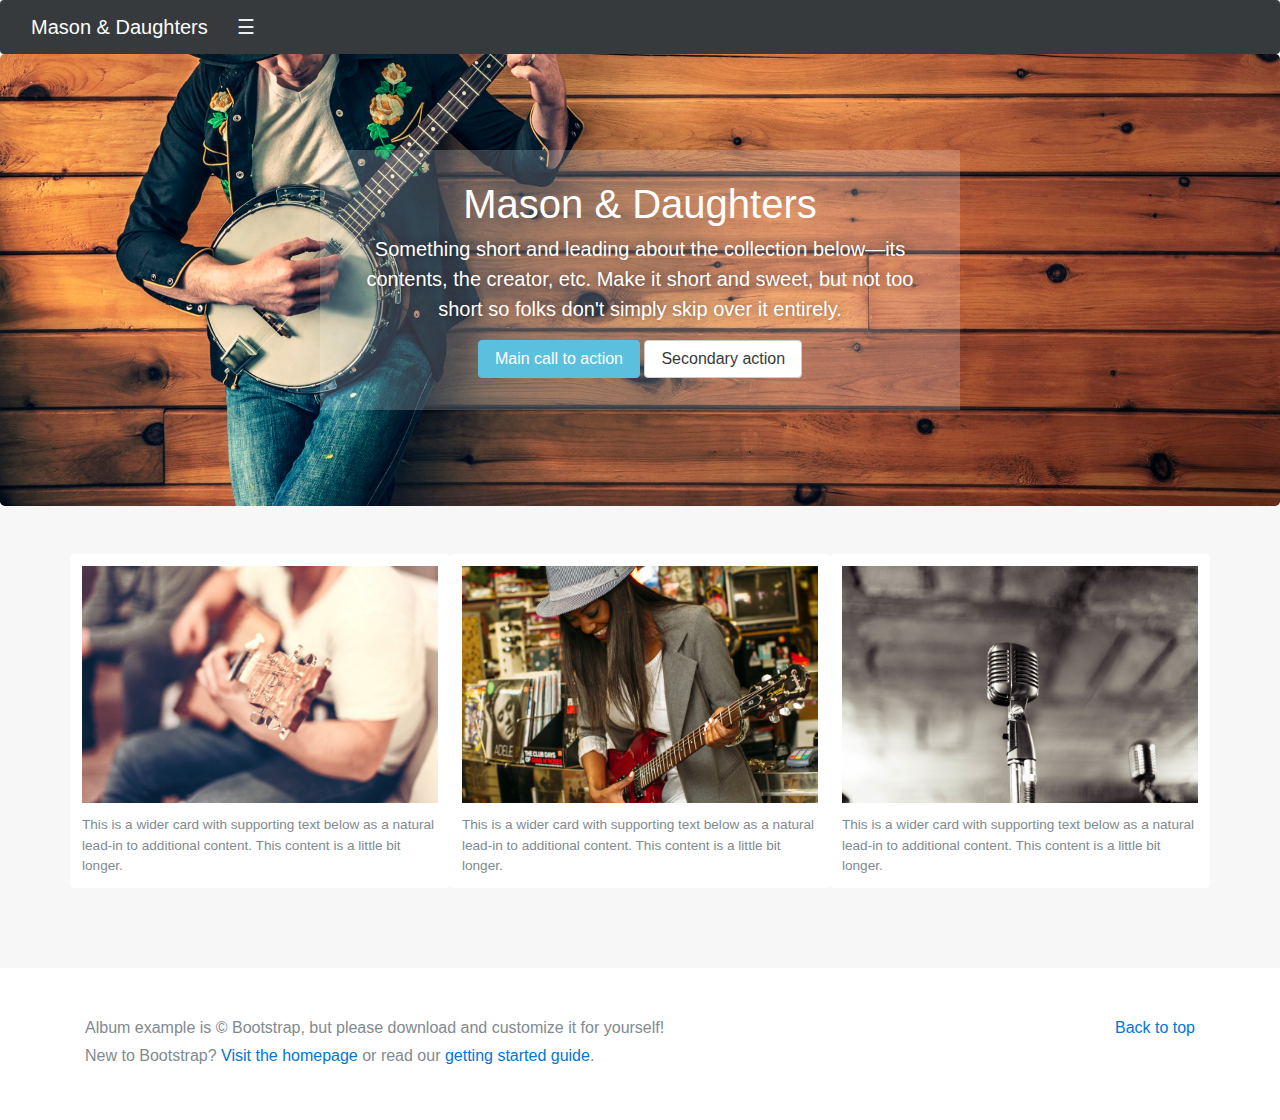
<file: bootstrap4/band.html>
<!DOCTYPE html>
<html lang="en">
<head>
    <!-- Required meta tags always come first -->
    <meta charset="utf-8">
    <meta name="viewport" content="width=device-width, initial-scale=1, shrink-to-fit=no">
    <meta http-equiv="x-ua-compatible" content="ie=edge">

    <!-- Bootstrap CSS -->
    <link rel="stylesheet" href="bower_components/bootstrap/dist/css/bootstrap.min.css">

    <!-- Custom CSS -->
    <link rel="stylesheet" href="band.css">

</head>
<body>

  
    <div class="navbar-collapse collapse inverse" id="navbar-header">
        <div class="container-fluid">
            <div class="about">
                <h4>About</h4>
                <p class="text-muted">Add some information about the album below, the author, or any other background context. Make it a few sentences long so folks can pick up some informative tidbits. Then, link them off to some social networking sites or contact information.</p>
            </div>
            <div class="social">
                <h4>Contact</h4>
                <ul class="list-unstyled">
                    <li><a href="#">Follow on Twitter</a></li>
                    <li><a href="#">Like on Facebook</a></li>
                    <li><a href="#">Email me</a></li>
                </ul>
            </div>
        </div>
    </div>
    <div class="navbar navbar-static-top navbar-dark bg-inverse">
        <div class="container-fluid">
            <button class="navbar-toggler" type="button" data-toggle="collapse" data-target="#navbar-header">
            &#9776;
            </button>
            <a href="#" class="navbar-brand">Mason &amp; Daughters</a>
        </div>
    </div>

    <section class="jumbotron text-xs-center">
        <div class="container">
            <h1 class="jumbotron-heading">Mason &amp; Daughters</h1>
            <p class="lead text-muted">Something short and leading about the collection below—its contents, the creator, etc. Make it short and sweet, but not too short so folks don't simply skip over it entirely.</p>
            <div>
                <a href="#" class="btn btn-info">Main call to action</a>
                <a href="#" class="btn btn-secondary">Secondary action</a>
            </div>
        </div>
    </section>

    <div class="album text-muted">
        <div class="container">

            <div class="row">
                <div class="card">
                    <img src="img/guitar.jpg" alt="Guitar">
                    <p class="card-text">This is a wider card with supporting text below as a natural lead-in to additional content. This content is a little bit longer.</p>
                </div>
                <div class="card">
                    <img src="img/lady-guitar.jpg" alt="A woman playing a guitar">
                    <p class="card-text">This is a wider card with supporting text below as a natural lead-in to additional content. This content is a little bit longer.</p>
                </div>
                <div class="card">
                    <img src="img/mic.jpg" alt="Microphone">
                    <p class="card-text">This is a wider card with supporting text below as a natural lead-in to additional content. This content is a little bit longer.</p>
                </div>
            </div>

        </div>
    </div>

    <footer class="text-muted">
        <div class="container">
            <p class="pull-xs-right">
                <a href="#">Back to top</a>
            </p>
            <p>Album example is &copy; Bootstrap, but please download and customize it for yourself!</p>
            <p>New to Bootstrap? <a href="../../">Visit the homepage</a> or read our <a href="../../getting-started/">getting started guide</a>.</p>
        </div>
    </footer>
   
   
    <!-- jQuery first, then Bootstrap JS. -->
    <script src="https://ajax.googleapis.com/ajax/libs/jquery/2.1.4/jquery.min.js"></script>
    <script src="bower_components/bootstrap/dist/js/bootstrap.min.js"></script>
  </body>
</html>
</file>
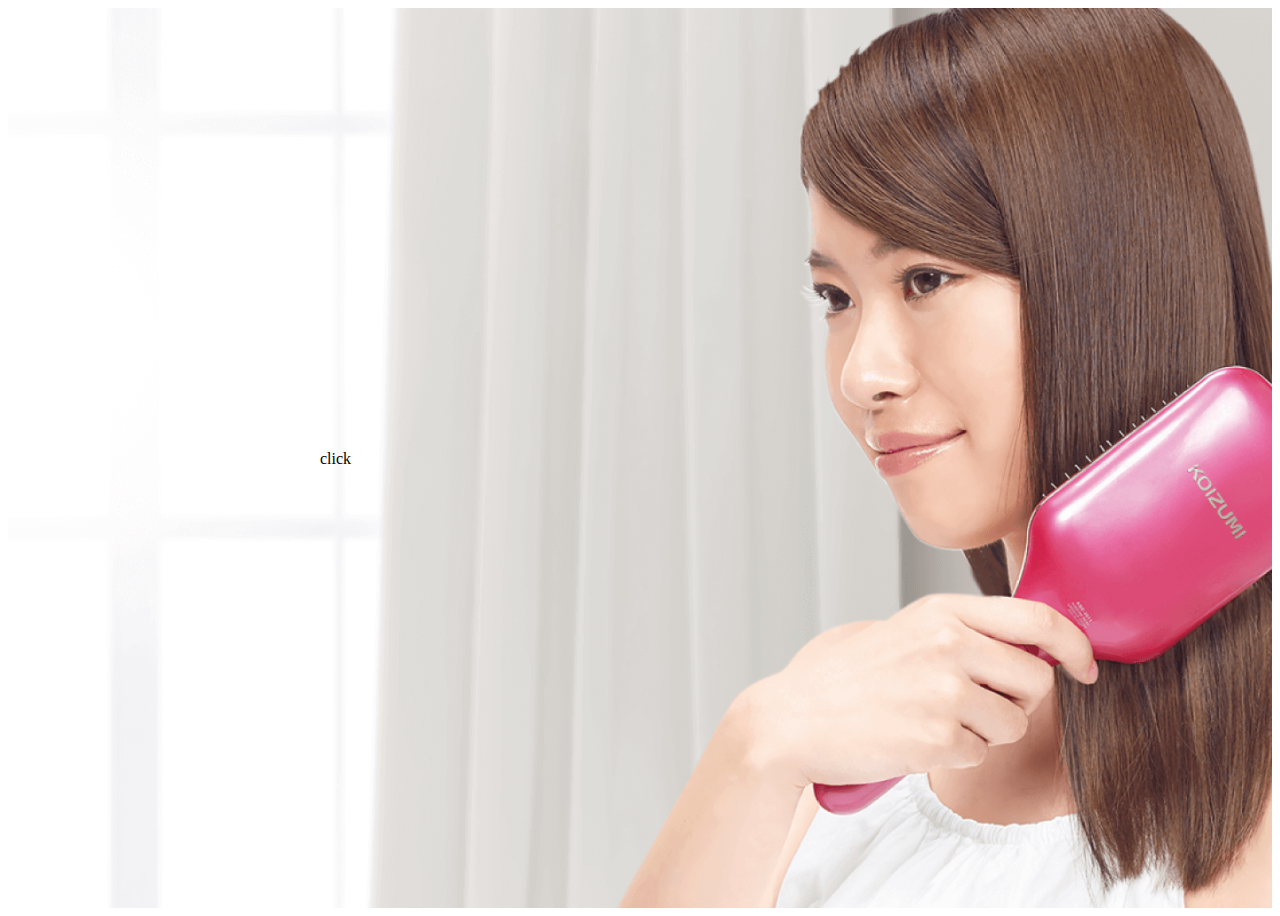
<file: bootstrap4/star.html>
<!DOCTYPE html>
<html>
<head>
  <meta charset="utf-8">
  <script src="https://ajax.googleapis.com/ajax/libs/jquery/3.2.1/jquery.min.js"></script>
  <link rel="stylesheet" href="https://maxcdn.bootstrapcdn.com/bootstrap/4.0.0-beta/css/bootstrap.min.css" integrity="sha384-/Y6pD6FV/Vv2HJnA6t+vslU6fwYXjCFtcEpHbNJ0lyAFsXTsjBbfaDjzALeQsN6M" crossorigin="anonymous">
  <link rel="stylesheet" type="text/css" href="styles/css/star.css"></link> 
  <title>fanswoo</title>
  <script>
        var tiggerTimes = 0;
      	$(document).on('click','.btn',function(){
            tiggerTimes++;
            var imgName = 'S';
            var i = 1;
            if (tiggerTimes == 3 || tiggerTimes == 4){
                $('img').toggleClass('shine');
                imgName = 'O';
                if(tiggerTimes == 4){
                tiggerTimes=0;//rest
                };
            };
            $('img').each(function (){//changeImg
                $(this).attr('src','img/star'+imgName+'_'+i+'.png');
                i++;
            });
            $('img').toggleClass('show');
	    });
  </script>
</head>

<body>
    <section>
        <div class="item">
            <img src="img/starS_1.png">
            <img src="img/starS_2.png">
            <img src="img/starS_3.png">
            <img src="img/starS_4.png">
            <img src="img/starS_5.png">
            <img src="img/starS_6.png">
            <img src="img/starS_7.png">
            <img src="img/starS_8.png">
        </div>
        <div class="btn btn-info btn-lg">click</div>
    </section>
</body>
</html>
</file>
<file: bootstrap4/styles/css/star.css>
section{
    background-image: url(../../img/background.png);
    height: 100vh;
    background-size: cover;
}
.item{
    width: 15%;
    height: 25%;
    margin: 10% 0% 0 59%;
    
    position: absolute;

}
@media screen and  (max-width: 1366px){
    .item{
    top: 20%;
    right: 27%;
    margin: 0%;
    }
}

img{
    position: absolute;
    transform:  scaleX(0) scaleY(0);
}
.show{
    transform:  scaleX(1) scaleY(1);
}
.shine{
    animation: ease-in-out breathe 800ms infinite alternate;
}
img:nth-child(1){
    left: 0%;
    top: 4%;
    transition: 1s .3s;
}
img:nth-child(2){
    right: 17%;
    top: 56%;
    transition: 1s .6s;
}
img:nth-child(3){
    left: 73%;
    top: 24%;
    transition: 1s .9s;
}
img:nth-child(4){
    left: 21%;
    top: 65%;
    transition: 1s 1.2s;
}
img:nth-child(5){
    top: 35%;
    left: 40%;
    transition: 1s 1.5s;
}
img:nth-child(6){
    left: 78%;
    top: 0px;
    transition: 1s 1.8s;
}
img:nth-child(7){
    top: -24%;
    left: 30%;
    transition: 1s 2.1s;
}
img:nth-child(8){
    top: 41%;
    left: 7%;
    transition: 1s 2.4s;
}
.btn{
    left: 25%;
    top: 50%;
    position: absolute;
    cursor: pointer;
}

@keyframes breathe {
    0% {
        opacity: .4;
    }
    100% {
        opacity: 1;
    }
}
</file>
<file: bootstrap4/band.css>
/*
BAND.CSS

Course:  Bootstrap 4 Quick Start
Author:  Brad Hussey
Website: bradhussey.ca
*/

.navbar-collapse .container-fluid {
  padding: 2rem 2.5rem;
  border-bottom: 1px solid #55595c;
}

.navbar-collapse h4 {
  color: #818a91;
}

.navbar-collapse .text-muted {
  color: #818a91;
}

.about {
  float: left;
  max-width: 30rem;
  margin-right: 3rem;
}

.jumbotron {
  padding-top: 6rem;
  padding-bottom: 6rem;
  margin-bottom: 0;
  background-color: #fff;
  background-image: url('img/banjo.jpg');
  background-repeat: no-repeat;
  background-position: bottom center;
  background-size: cover;
}

.jumbotron-heading {
  font-weight: 300;
}

.jumbotron .container {
  max-width: 40rem;
  background: rgba(255,255,255,0.2);
  padding: 2rem;
  color: white;
}

.jumbotron p {
    color: white;
    text-shadow: 0 0 10px rgba(0,0,0,0.5);
}

.album {
  padding-top: 3rem;
  padding-bottom: 3rem;
  background-color: #f7f7f7;
}

.card {
  float: left;
  width: 33.333%;
  padding: .75rem;
  margin-bottom: 2rem;
  border: 0;
}

.card > img {
  margin-bottom: .75rem;
  max-width: 100%;
}

.card-text {
  font-size: 85%;
}

footer {
  padding-top: 3rem;
  padding-bottom: 3rem;
}

footer p {
  margin-bottom: .25rem;
}
</file>
